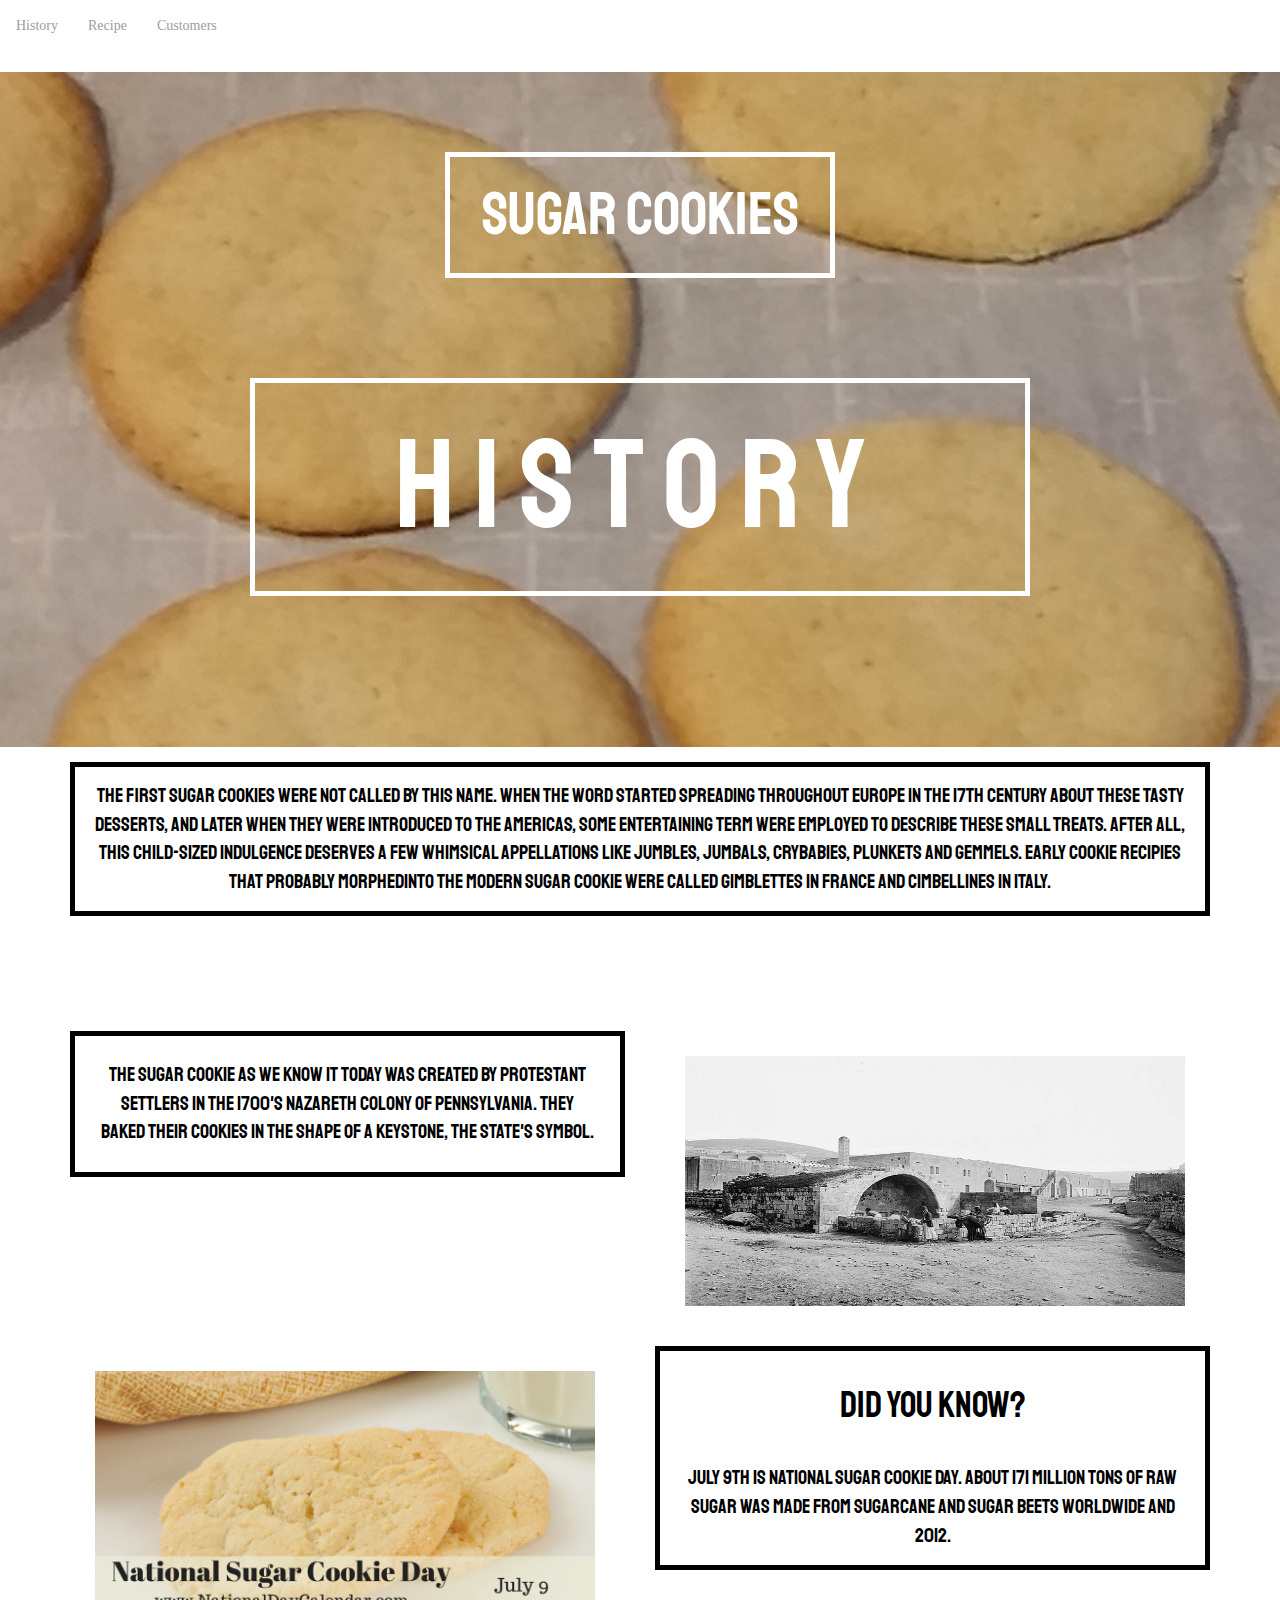
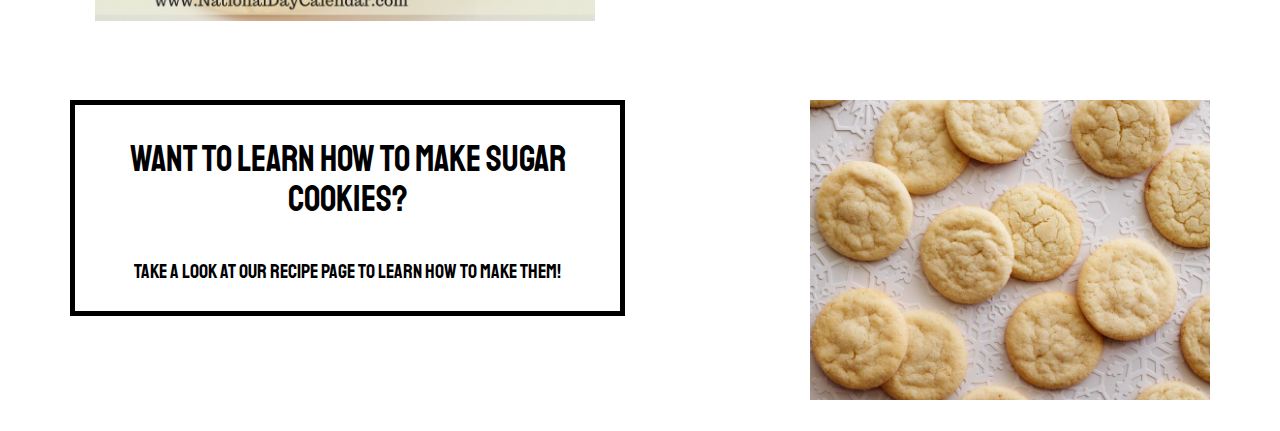
<file: index.html>
<!DOCTYPE html>
<html>
    <head>
        <link href="https://fonts.googleapis.com/css?family=Staatliches" rel="stylesheet">
        <meta charset="utf-8">
        <meta http-equiv="X-UA-Compatible" content="IE=edge">
        <meta name="viewport" content="width=device-width, initial-scale=1">
        <title>sugar</title>

        <script src="https://ajax.googleapis.com/ajax/libs/jquery/1.12.4/jquery.min.js"></script>

        <!-- Bootstrap CSS -->
        <link rel="stylesheet" href="https://maxcdn.bootstrapcdn.com/bootstrap/3.3.7/css/bootstrap.min.css" integrity="sha384-BVYiiSIFeK1dGmJRAkycuHAHRg32OmUcww7on3RYdg4Va+PmSTsz/K68vbdEjh4u" crossorigin="anonymous">

        <!-- Bootstrap JavaScript -->
        <script src="https://maxcdn.bootstrapcdn.com/bootstrap/3.3.7/js/bootstrap.min.js" integrity="sha384-Tc5IQib027qvyjSMfHjOMaLkfuWVxZxUPnCJA7l2mCWNIpG9mGCD8wGNIcPD7Txa" crossorigin="anonymous"></script>

        
        <link rel="stylesheet" type="text/css" href="style.css">
        <style>
            .navbar-inverse {
                background-color: transparent;
                border-color: transparent;
            }

            .navbar-inverse .navbar-brand {
                color: black;
            }

            ul.nav li {
                font-family: "Times New Roman", serif;
            }

            #grad1 {
            height: 200px;
            background-image: linear-gradient (red, yellow);
            }
        </style>
    </head>
    <nav class="navbar navbar-inverse">
        <div class="navbar-header">
            <button type="button" class="navbar-toggle" data-toggle="collapse" data-target="#navLinks">
                <span class="icon-bar"></span>
                <span class="icon-bar"></span>
                <span class="icon-bar"></span>
            </button>
        </div>
        <ul class="nav navbar-nav" id="navLinks">
            
            <li><a href="index.html">History</a></li>
            <li><a href="recipe.html">Recipe</a></li>
            <li><a href="cr.html">Customers</a></li>
        </ul>
    </nav>
    <body>
        <div class="top">
            <div class="container">
                <div class="row text-center">
                        <div class="col-sm-4 col-sm-offset-4 name">
                           Sugar Cookies
                        </div>
                </div>
                <div class="row text-center">
                    <div class="col-sm-8 col-sm-offset-2 first">
                        History
                    </div>
                </div>
            </div>
        </div>

        <div class="content">
            <div class="container">
                <div class="row">
                    <div class="col-sm-12 descrip">
                        <div class="bio">
                        The first sugar cookies were not called by this name. When the word started spreading throughout Europe in the 17th century about these tasty desserts, and later when they were introduced to the Americas, some entertaining term were employed to describe these small treats. After all, this child-sized indulgence deserves a few whimsical appellations like jumbles, jumbals, crybabies, plunkets and gemmels. Early cookie recipies that probably morphedinto the modern sugar cookie were called gimblettes in France and cimbellines in Italy. 
                        </div>
                    </div>
                    <div class="col-sm-6">
                        <div class="state">
                        The sugar cookie as we know it today was created by Protestant settlers in the 1700's Nazareth colony of Pennsylvania. They baked their cookies in the shape of a keystone, the state's symbol.
                        </div>
                    </div>
                    <div class="col-sm-6">
                        <img class="mini" src="img/colony.jpg">
                    </div>
                </div>
            </div>
        </div>

        <div class="middle">
            <div class="container">
                <div class="row">
                    <div class="col-sm-6">
                        <img class="day" src="img/day.png">
                    </div>
                    <div class="col-sm-6">
                        <div class="fact">
                        <h1>Did you know?</h1><br>
                        July 9th is National Sugar Cookie Day. About 171 million tons of raw sugar was made from sugarcane and sugar beets worldwide and 2012.
                        </div>
                    </div>    
                </div>
            </div>
        </div>

        <div class="middle">
            <div class="container">
                <div class="row">
                    <div class="col-sm-6">
                        <div class="make">
                            <h1>Want to learn how to make Sugar Cookies?</h1><br>
                            <p>Take a look at our Recipe page to learn how to make them!</p>
                        </div>
                    </div>
                    <div class="col-sm-6">
                        <img class="lot" src="img/make.jpg">
                    </div>    
                </div>
            </div>
        </div>
    </body>
</html>
</file>
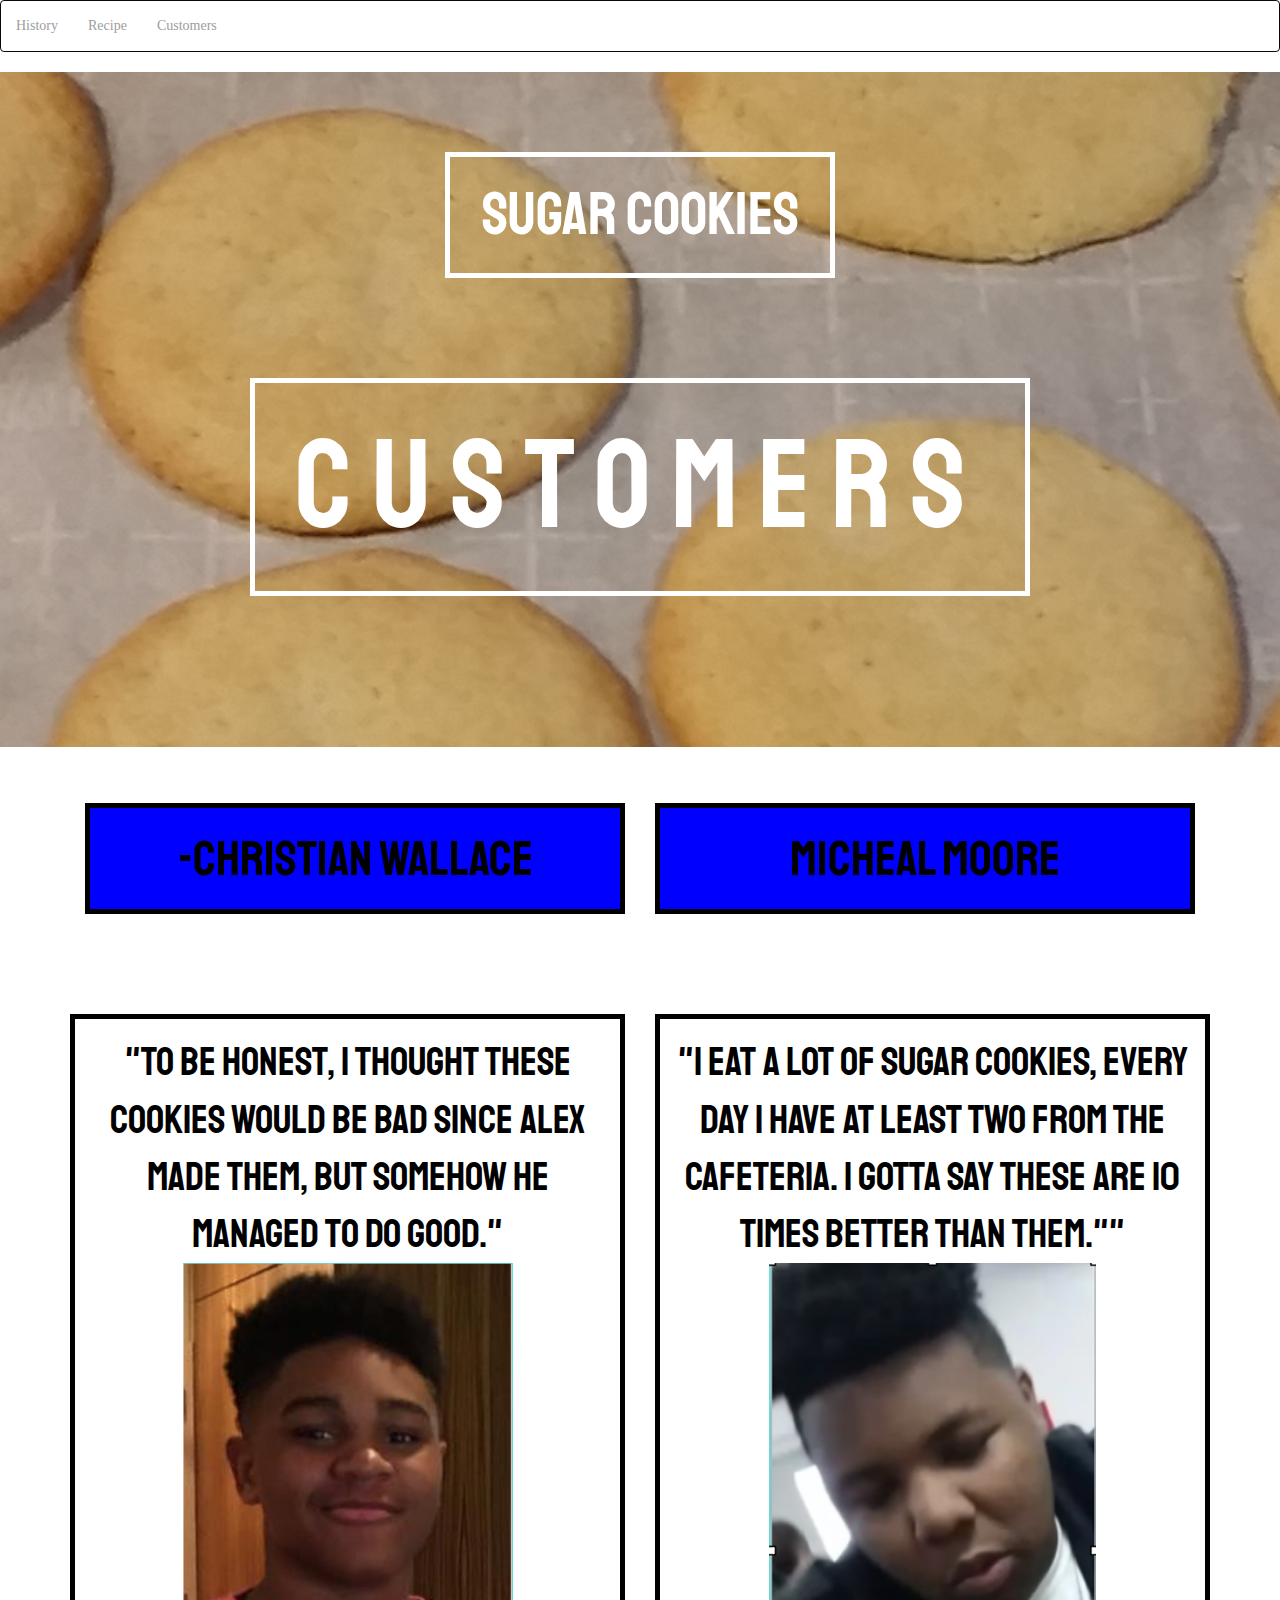
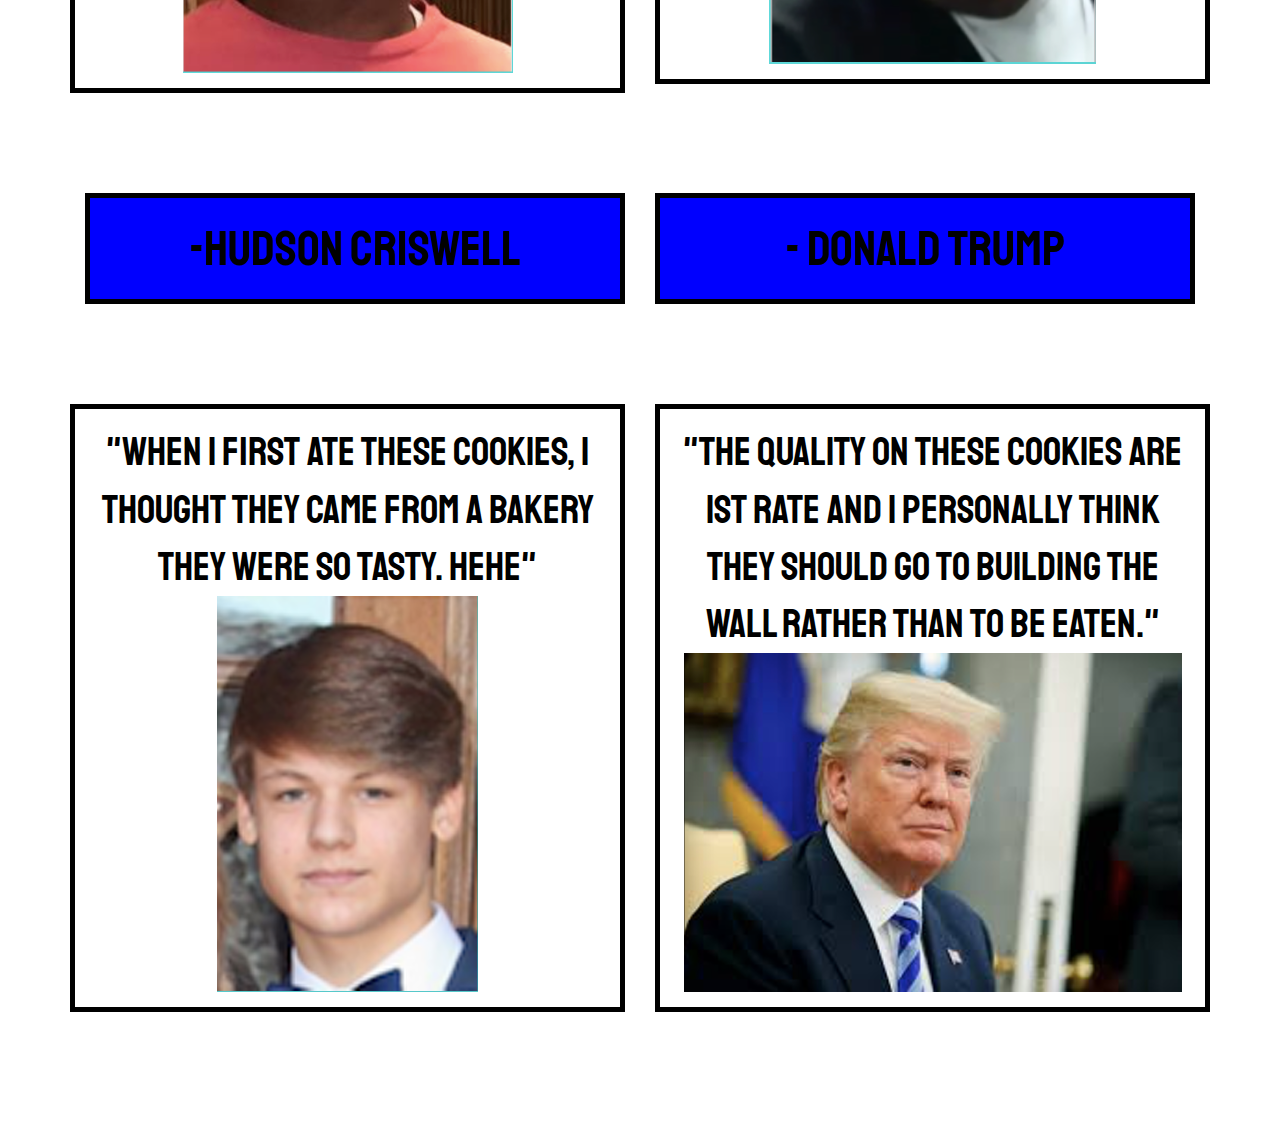
<file: cr.html>
<!DOCTYPE html>
<html>
    <head>
        <link href="https://fonts.googleapis.com/css?family=Staatliches" rel="stylesheet">
        <meta charset="utf-8">
        <meta http-equiv="X-UA-Compatible" content="IE=edge">
        <meta name="viewport" content="width=device-width, initial-scale=1">
        <title>Sugar Cookies</title>

        <script src="https://ajax.googleapis.com/ajax/libs/jquery/1.12.4/jquery.min.js"></script>

        <!-- Bootstrap CSS -->
        <link rel="stylesheet" href="https://maxcdn.bootstrapcdn.com/bootstrap/3.3.7/css/bootstrap.min.css" integrity="sha384-BVYiiSIFeK1dGmJRAkycuHAHRg32OmUcww7on3RYdg4Va+PmSTsz/K68vbdEjh4u" crossorigin="anonymous">

        <!-- Bootstrap JavaScript -->
        <script src="https://maxcdn.bootstrapcdn.com/bootstrap/3.3.7/js/bootstrap.min.js" integrity="sha384-Tc5IQib027qvyjSMfHjOMaLkfuWVxZxUPnCJA7l2mCWNIpG9mGCD8wGNIcPD7Txa" crossorigin="anonymous"></script>

        
        <link rel="stylesheet" type="text/css" href="style.css">
        <style>
        .navbar-inverse {
        background-color: transparent;
        }
        </style>
        <style>
        .navbar-inverse .navbar-brand {
        color :white;       
        }
        ul.nav li {
        font-family: " Times New Roman", serif;
        font-size: "20px";
        }
        </style>
    </head>
    
<body>
    <nav class="navbar navbar-inverse">
        <div class="navbar-header">
            <button type="button" class="navbar-toggle" data-toggle="collapse" data-target="#navLinks">
                <span class="icon-bar"></span>
                <span class="icon-bar"></span>
                <span class="icon-bar"></span>
            </button>
        </div>
        <ul class="nav navbar-nav" id="navLinks">
            
            <li><a href="index.html">History</a></li>
            <li><a href="recipe.html">Recipe</a></li>
            <li><a href="cr.html">Customers</a></li>
        </ul>
    </nav>

<div class="top">
    <div class="container">
        <div class="row text-center">
            <div class="col-sm-4 col-sm-offset-4 name">
                Sugar Cookies
            </div>
        </div> 
    </div>   

        <div class="container">          
            <div class="row text-center">
                <div class="col-sm-8 col-sm-offset-2 slump">
                    Customers
                </div>
            </div>
        </div>
</div>
    <br>
    <br>

<div class="middle">
    <div class="container">
        <div class="row">
            <div class="col-sm-12">
                <div class="music">
                    
                </div>
            </div>
        </div>

<div clas="row">
    <div class="col-sm-6">
        <div class="albums">
            -Christian Wallace
        </div>
    </div>
        <div class="col-sm-6">
            <div class="singles">
                Micheal Moore
            </div>
        </div>
</div>

<div class="row">
    <div class="col-sm-6">
        <div class="random">
            "To be honest, I thought these cookies would be bad since Alex made them, but somehow he managed to do good."
                <img src="img/l.jpg">
        </div>
    </div>
            <div class="col-sm-6">
                <div class="randomsecond">
                    "I eat a lot of sugar cookies, every day I have at least two from the cafeteria. I gotta say these are 10 times better than them.""
                        <img src="img/k.jpg">
                </div>
            </div>
</div>


    <div clas="row">
    <div class="col-sm-6">
        <div class="albums">
            -Hudson Criswell
        </div>
    </div>
        <div class="col-sm-6">
            <div class="singles">
                - Donald Trump
            </div>
        </div>
</div>

<div class="row">
    <div class="col-sm-6">
        <div class="random">
            "When I first ate these cookies, I thought they came from a bakery they were so tasty. Hehe"
                <img src="img/h.jpg">
        </div>
    </div>
            <div class="col-sm-6">
                <div class="randomsecond">
                    "The quality on these cookies are 1st rate and I personally think they should go to building the wall rather than to be eaten." 
                        <img src="img/j.jpg">
                </div>
            </div>
</div>
</file>
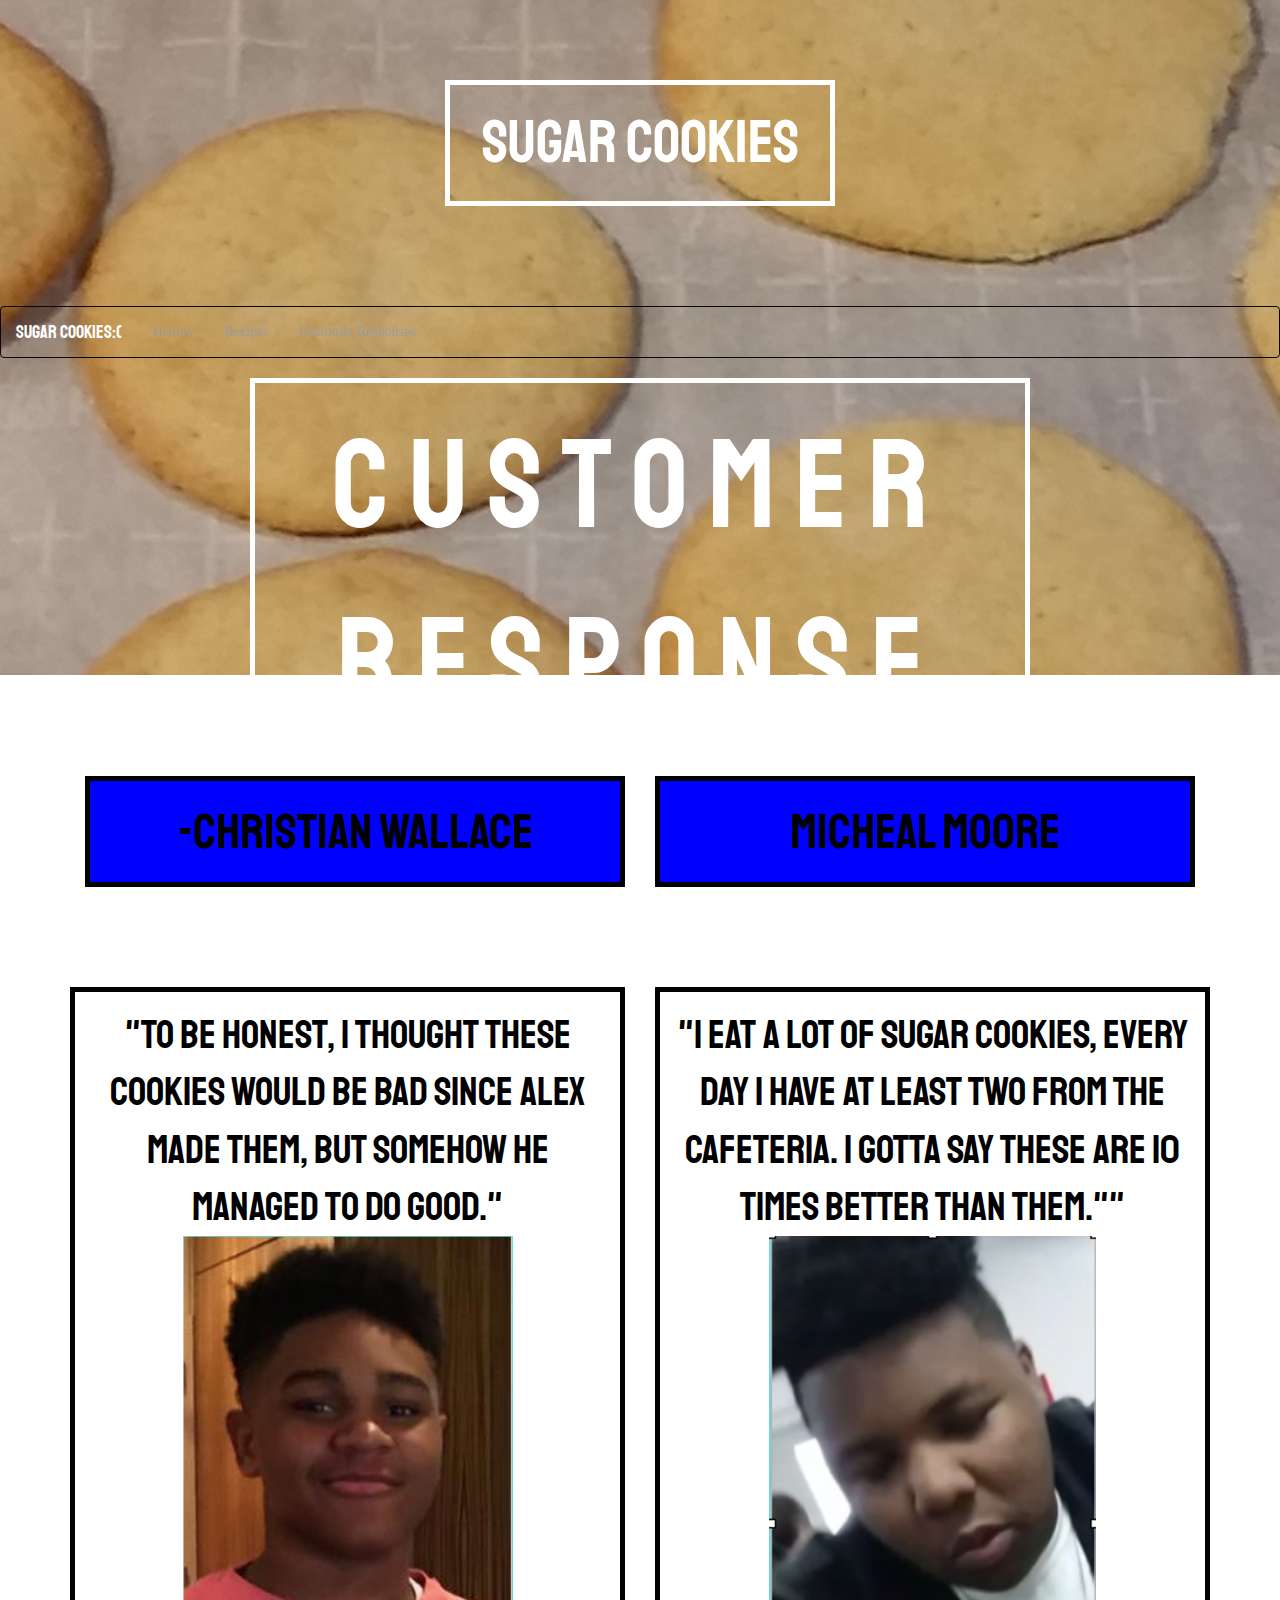
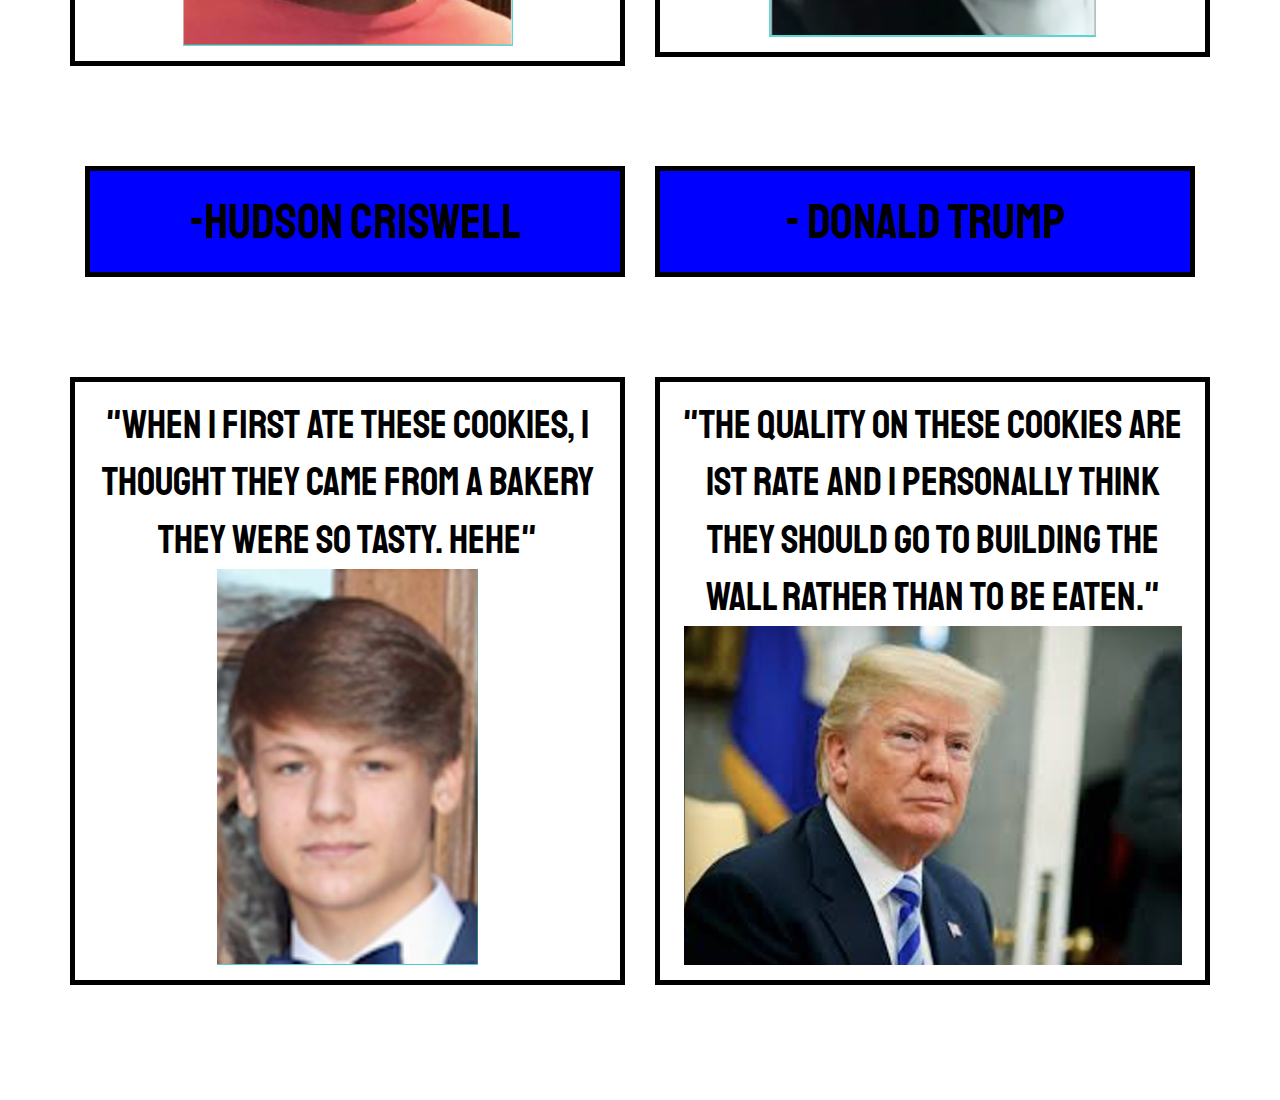
<file: customer.html>
<!DOCTYPE html>
<html>
    <head>
        <link href="https://fonts.googleapis.com/css?family=Staatliches" rel="stylesheet">
        <meta charset="utf-8">
        <meta http-equiv="X-UA-Compatible" content="IE=edge">
        <meta name="viewport" content="width=device-width, initial-scale=1">
        <title>Sugar Cookies</title>

        <script src="https://ajax.googleapis.com/ajax/libs/jquery/1.12.4/jquery.min.js"></script>

        <!-- Bootstrap CSS -->
        <link rel="stylesheet" href="https://maxcdn.bootstrapcdn.com/bootstrap/3.3.7/css/bootstrap.min.css" integrity="sha384-BVYiiSIFeK1dGmJRAkycuHAHRg32OmUcww7on3RYdg4Va+PmSTsz/K68vbdEjh4u" crossorigin="anonymous">

        <!-- Bootstrap JavaScript -->
        <script src="https://maxcdn.bootstrapcdn.com/bootstrap/3.3.7/js/bootstrap.min.js" integrity="sha384-Tc5IQib027qvyjSMfHjOMaLkfuWVxZxUPnCJA7l2mCWNIpG9mGCD8wGNIcPD7Txa" crossorigin="anonymous"></script>

        
        <link rel="stylesheet" type="text/css" href="style.css">
        <style>
        .navbar-inverse {
        background-color: transparent;
        }
        </style>
        <style>
        .navbar-inverse .navbar-brand {
        color :white;       
        }
        ul.nav li {
        font-family: " Times New Roman", serif;
        font-size: "20px";
        }
        </style>
    </head>
    
<body>
<div class="top">
    <div class="container">
        <div class="row text-center">
            <div class="col-sm-4 col-sm-offset-4 name">
                Sugar Cookies
            </div>
        </div> 
    </div>   

        <nav class="navbar navbar-inverse">
        <div class="navbar-header">
            <button type="button" class="navbar-toggle" data-toggle="collapse" data-target="#navLinks">
                <span class="icon-bar"></span>
                <span class="icon-bar"></span>
                <span class="icon-bar"></span>
            </button>
            <a class="navbar-brand" href="#">Sugar Cookies:(</a>
        </div>
            <ul class="nav navbar-nav" id="navLinks"> 
                <li><a href="#">History</a></li>
                <li><a href="#">Recipes</a></li>
                <li><a href="#">Customer Responses</a></li>
            </ul>
        </nav>

        <div class="container">          
            <div class="row text-center">
                <div class="col-sm-8 col-sm-offset-2 slump">
                    Customer Response 
                </div>
            </div>
        </div>
</div>
    <br>
    <br>

<div class="middle">
    <div class="container">
        <div class="row">
            <div class="col-sm-12">
                <div class="music">
                    
                </div>
            </div>
        </div>

<div clas="row">
    <div class="col-sm-6">
        <div class="albums">
            -Christian Wallace
        </div>
    </div>
        <div class="col-sm-6">
            <div class="singles">
                Micheal Moore
            </div>
        </div>
</div>

<div class="row">
    <div class="col-sm-6">
        <div class="random">
            "To be honest, I thought these cookies would be bad since Alex made them, but somehow he managed to do good."
                <img src="img/l.jpg">
        </div>
    </div>
            <div class="col-sm-6">
                <div class="randomsecond">
                    "I eat a lot of sugar cookies, every day I have at least two from the cafeteria. I gotta say these are 10 times better than them.""
                        <img src="img/k.jpg">
                </div>
            </div>
</div>


    <div clas="row">
    <div class="col-sm-6">
        <div class="albums">
            -Hudson Criswell
        </div>
    </div>
        <div class="col-sm-6">
            <div class="singles">
                - Donald Trump
            </div>
        </div>
</div>

<div class="row">
    <div class="col-sm-6">
        <div class="random">
            "When I first ate these cookies, I thought they came from a bakery they were so tasty. Hehe"
                <img src="img/h.jpg">
        </div>
    </div>
            <div class="col-sm-6">
                <div class="randomsecond">
                    "The quality on these cookies are 1st rate and I personally think they should go to building the wall rather than to be eaten." 
                        <img src="img/j.jpg">
                </div>
            </div>
</div>
</file>
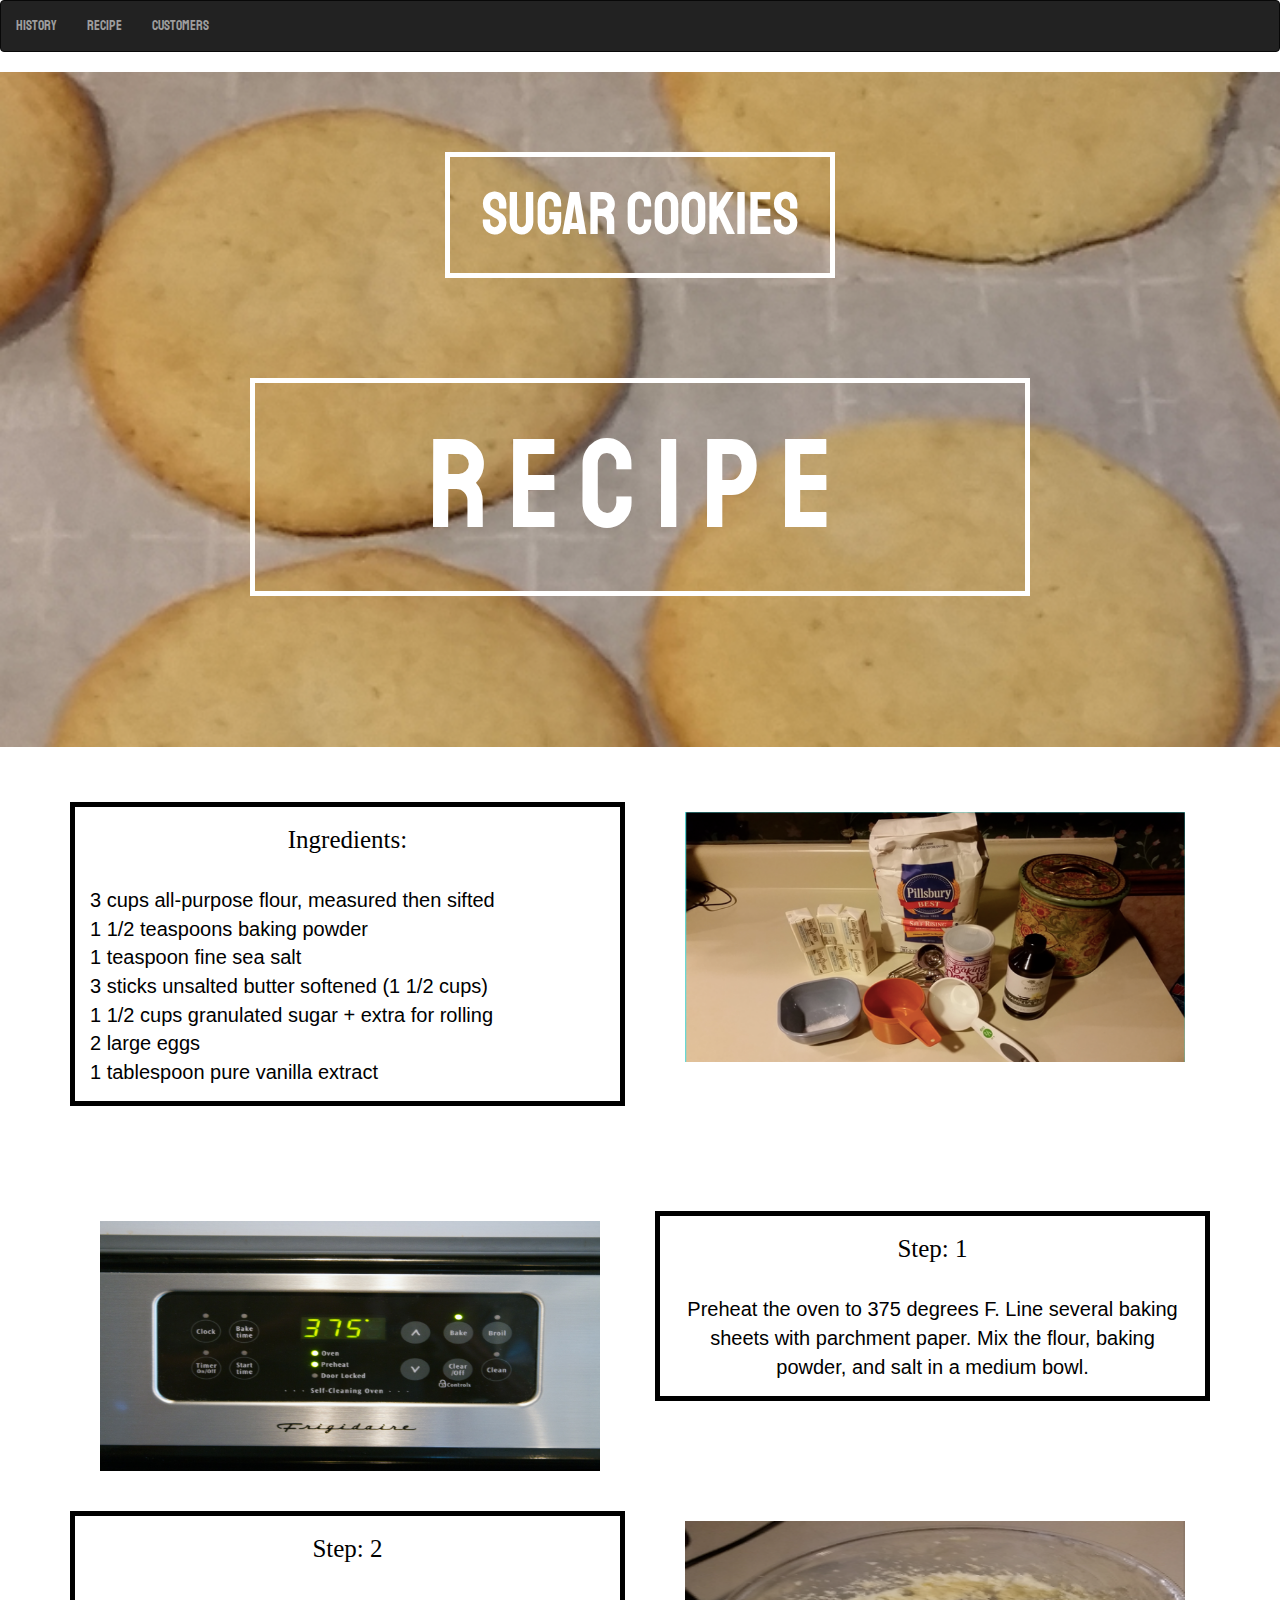
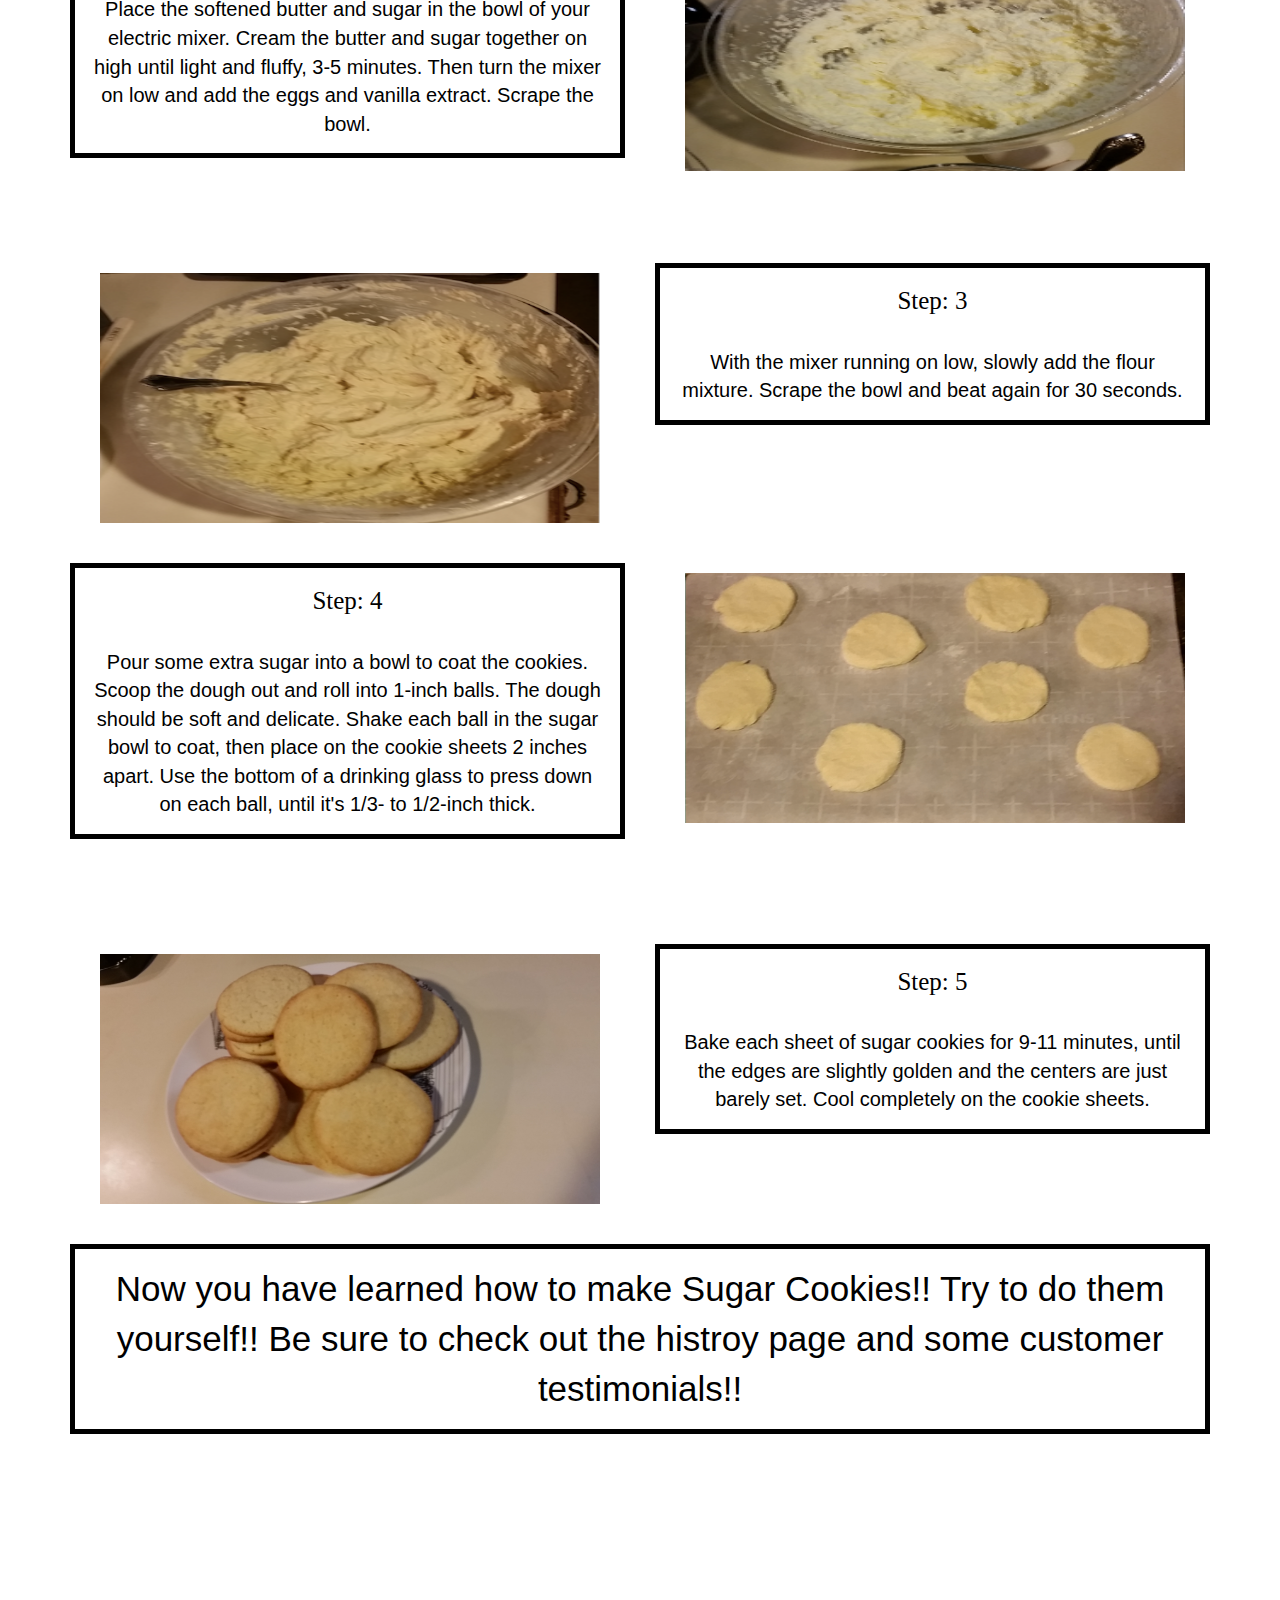
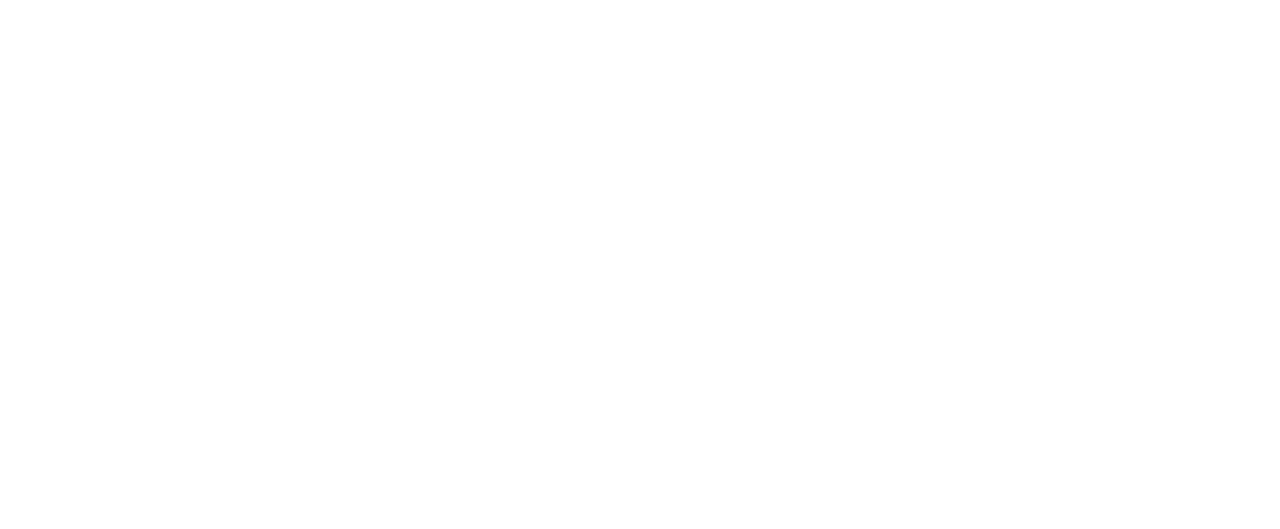
<file: recipe.html>
<!DOCTYPE html>
<html>
    <head>
        <link href="https://fonts.googleapis.com/css?family=Staatliches" rel="stylesheet">
        <meta charset="utf-8">
        <meta http-equiv="X-UA-Compatible" content="IE=edge">
        <meta name="viewport" content="width=device-width, initial-scale=1">
        <title>Sugar Cookies</title>

        <script src="https://ajax.googleapis.com/ajax/libs/jquery/1.12.4/jquery.min.js"></script>

        <!-- Bootstrap CSS -->
        <link rel="stylesheet" href="https://maxcdn.bootstrapcdn.com/bootstrap/3.3.7/css/bootstrap.min.css" integrity="sha384-BVYiiSIFeK1dGmJRAkycuHAHRg32OmUcww7on3RYdg4Va+PmSTsz/K68vbdEjh4u" crossorigin="anonymous">

        <!-- Bootstrap JavaScript -->
        <script src="https://maxcdn.bootstrapcdn.com/bootstrap/3.3.7/js/bootstrap.min.js" integrity="sha384-Tc5IQib027qvyjSMfHjOMaLkfuWVxZxUPnCJA7l2mCWNIpG9mGCD8wGNIcPD7Txa" crossorigin="anonymous"></script>

        
        <link rel="stylesheet" type="text/css" href="style.css">
    </head>
    <nav class="navbar navbar-inverse">
        <div class="navbar-header">
            <button type="button" class="navbar-toggle" data-toggle="collapse" data-target="#navLinks">
                <span class="icon-bar"></span>
                <span class="icon-bar"></span>
                <span class="icon-bar"></span>
            </button>
        </div>
        <ul class="nav navbar-nav" id="navLinks">
            
            <li><a href="index.html">History</a></li>
            <li><a href="recipe.html">Recipe</a></li>
            <li><a href="cr.html">Customers</a></li>
        </ul>
    </nav>
    <body>
        <div class="top">
            <div class="container">
                <div class="row text-center">
                        <div class="col-sm-4 col-sm-offset-4 name">
                           Sugar Cookies
                        </div>
                </div>
                <div class="row text-center">
                    <div class="col-sm-8 col-sm-offset-2 slump">
                        Recipe
                        
                    </div>
                </div>
            </div>
        </div>
    <br>
    <br>

            <div class="container">
                <div class="row">
                    <div class="col-sm-6 descrip">
                        <div class="ingredients">
                             <div class="ingtitle">
                                Ingredients:
                            </div>
                                <br>
                                3 cups all-purpose flour, measured then sifted <br>
                                1 1/2 teaspoons baking powder <br>
                                1 teaspoon fine sea salt <br>
                                3 sticks unsalted butter softened (1 1/2 cups) <br>
                                1 1/2 cups granulated sugar + extra for rolling <br>
                                2 large eggs <br>
                                1 tablespoon pure vanilla extract <br>
                        </div>
                    </div>
                    <div class="col-sm-6">
                        <img class="mini" src="img/b.jpg">
                    </div>
                </div>
            </div>
        </div>

        <div class="content">
            <div class="container">
                <div class="row">
                    <div class="col-sm-6">
                        <img class="mini" src="img/d.jpg">
                    </div>
                    <div class="col-sm-6 descrip">
                        <div class="regular">
                            <div class="step">
                                Step: 1
                            </div>
                            <br>
                        Preheat the oven to 375 degrees F. Line several baking sheets with parchment paper. Mix the flour, baking powder, and salt in a medium bowl.
                        </div>
                    </div>
                </div>
            </div>
        </div>

        <div class="content">
            <div class="container">
                <div class="row">
                    <div class="col-sm-6 descrip">
                        <div class="regular">
                            <div class="step">
                                Step: 2
                            </div>
                            <br>
                        Place the softened butter and sugar in the bowl of your electric mixer. Cream the butter and sugar together on high until light and fluffy, 3-5 minutes. Then turn the mixer on low and add the eggs and vanilla extract. Scrape the bowl.
                        </div>
                    </div>
                    <div class="col-sm-6">
                        <img class="mini" src="img/f.jpg">
                    </div>
                </div>
            </div>
        </div>

<div class="content">
            <div class="container">
                <div class="row">
                    <div class="col-sm-6">
                        <img class="mini" src="img/e.jpg">
                    </div>
                    <div class="col-sm-6 descrip">
                        <div class="regular">
                            <div class="step">
                                Step: 3
                            </div>
                            <br>
                        With the mixer running on low, slowly add the flour mixture. Scrape the bowl and beat again for 30 seconds.
                        </div>
                    </div>
                </div>
            </div>
        </div>

<div class="content">
            <div class="container">
                <div class="row">
                    <div class="col-sm-6 descrip">
                        <div class="regular">
                            <div class="step">
                                Step: 4
                            </div>
                            <br>
                        Pour some extra sugar into a bowl to coat the cookies. Scoop the dough out and roll into 1-inch balls. The dough should be soft and delicate. Shake each ball in the sugar bowl to coat, then place on the cookie sheets 2 inches apart. Use the bottom of a drinking glass to press down on each ball, until it's 1/3- to 1/2-inch thick.
                        </div>
                    </div>
                    <div class="col-sm-6">
                        <img class="mini" src="img/c.jpg">
                    </div>
                </div>
            </div>
        </div>

<div class="content">
            <div class="container">
                <div class="row">
                    <div class="col-sm-6">
                        <img class="mini" src="img/g.jpg">
                    </div>
                    <div class="col-sm-6 descrip">
                        <div class="regular">
                            <div class="step">
                                Step: 5
                            </div>
                            <br>
                        Bake each sheet of sugar cookies for 9-11 minutes, until the edges are slightly golden and the centers are just barely set. Cool completely on the cookie sheets.
                    </div>
                    </div>
                    </div>
                 </div>
            </div>
</div>

<div class="bottom">
    <div class="overlay"></div>
        <div class="content">
            <div class="container">
                <div class="row">
                    <div class="col-sm-12 descrip">
                        <div class="end">
                    Now you have learned how to make Sugar Cookies!! Try to do them yourself!! Be sure to check out the histroy page and some customer testimonials!!
                        </div>
                    </div>
                </div>
            </div>  
        </div>
    </div>
</div>
        <div class="row">
            
        </div>

    </body>
</html>
</file>
<file: style.css>
.name {
	color: white;
	font-size: 60px;
	border: 5px solid white;
	text-align: center;
	padding: 15px;
	margin-bottom: 100px;
}

.slump {
	color: white;
	font-size: 125px;
	border: 5px solid white;
	padding: 15px;
	letter-spacing: 20px;
}

body {
	font-family: 'Staatliches', cursive;
}

.top {
	background-image: url(img/a.jpg);
	height:75vh;
	background-repeat:no-repeat;
	background-size:cover;
	background-attachment: fixed;
}

.logo {
	position: absolute;
    top: 0px;
    left: 0px;
    height: 100px;
    width: 150px;
}

.ingtitle {
	font-family: 'Vollkorn', serif;
	color: black;
	font-size: 25px;
	text-align: center;
	
}
.regular {
	font-family: "Comic Sans MS", cursive, sans-serif;
	color: black;
	font-size: 20px;
	border: 5px solid black;
	text-align: center;
	padding: 15px;
	margin-bottom: 75px;
}

.ingredients {
	font-family: "Comic Sans MS", cursive, sans-serif;
	color: black;
	font-size: 20px;
	border: 5px solid black;
	text-align: left;
	padding: 15px;
	margin-bottom: 75px;
}

.step {
	font-family: 'Vollkorn', serif;
	color: black;
	font-size: 25px;
	text-align: center;
}

.descrip {
	
	padding: 15px;
}

.mini {
	height: 300px;
	float: right;
	padding: 15px;
}

.middle {
	color: black;
	font-size: 50px;
	text-align: center;
	padding: 15px;
	background-color: white;
}

.albums {
	color: black;
	font-size: 50px;
	border: 5px solid black;
	text-align: center;
	padding: 15px;
	margin-bottom: 100px;
	background-color: blue;
}

.singles {
	color: black;
	font-size: 50px;
	border: 5px solid black;
	text-align: center;
	padding: 15px;
	margin-bottom: 100px;
	background-color: blue;
}

.random {
	color: black;
	font-size: 40px;
	border: 5px solid black;
	text-align: center;
	padding: 15px;
	margin-bottom: 100px;
	background-color: white;
}

.randomsecond {
	color: black;
	font-size: 40px;
	border: 5px solid black;
	text-align: center;
	padding: 15px;
	margin-bottom: 100px;
	background-color: white;
}

.img {
	opacity: 0.5;
	padding: 5px;
}

.bottom {
	background-image: url(img/i.jpg);
	background-repeat: no-repeat;
	background-size: cover;
	background-attachment: fixed;
	height: 100vh;
	position: relative;
}
.overlay {
	background-color: #fff;
	opacity: .7;
	position: absolute;
	top: 0;
	right: 0;
	left: 0;
	bottom: 0;
}
.end {
	font-family: "Comic Sans MS", cursive, sans-serif;
	color: black;
	font-size: 35px;
	border: 5px solid black;
	text-align: center;
	padding: 15px;
	margin-bottom: 75px;
}

.name {
	color: white;
	font-size: 60px;
	border: 5px solid white;
	text-align: center;
	padding: 15px;
	margin-bottom: 100px;
}

.first {
	color: white;
	font-size: 125px;
	border: 5px solid white;
	padding: 15px;
	letter-spacing: 20px;
}

body {
	font-family: 'Staatliches', cursive;
}

.navbar-inverse .navbar-nav>li>a:hover {
	color: red;
}

.top {
	background-image: url(img/sugar.jpg);
	height:75vh;
	background-repeat:no-repeat;
	background-size:cover;
	background-attachment: fixed;
	padding-top: 80px;
}

.logo {
	position: absolute;
    top: 0px;
    left: 0px;
    height: 100px;
    width: 150px;
}

.bio {
	color: black;
	font-size: 20px;
	border: 5px solid black;
	text-align: center;
	padding: 15px;
	margin-bottom: 100px;

}

.descrip {
	
	padding: 15px;
}

.mini {
	height: 300px;
	float: right;
	padding: 25px;
	width: 550px;
}

.day {
	height: 300px;
	float: left;
	padding: 25px;
}

.state{
	color: black;
	font-size: 20px;
	border: 5px solid black;
	text-align: center;
	padding: 25px;
	margin-bottom: 100px;
}
.middle {
	color: black;
	padding: 15px;
	background-color: white;
}

.fact {
	color: black;
	font-size: 20px;
	text-align: center;
	padding: 15px;
	margin-bottom: 100px;
	border: 5px solid black;
}

.make {
	color: black;
	font-size: 20px;
	text-align: center;
	padding: 15px;
	margin-bottom: 100px;
	border: 5px solid black;
}

.lot {
	height: 300px;
	float: right;
}
</file>
